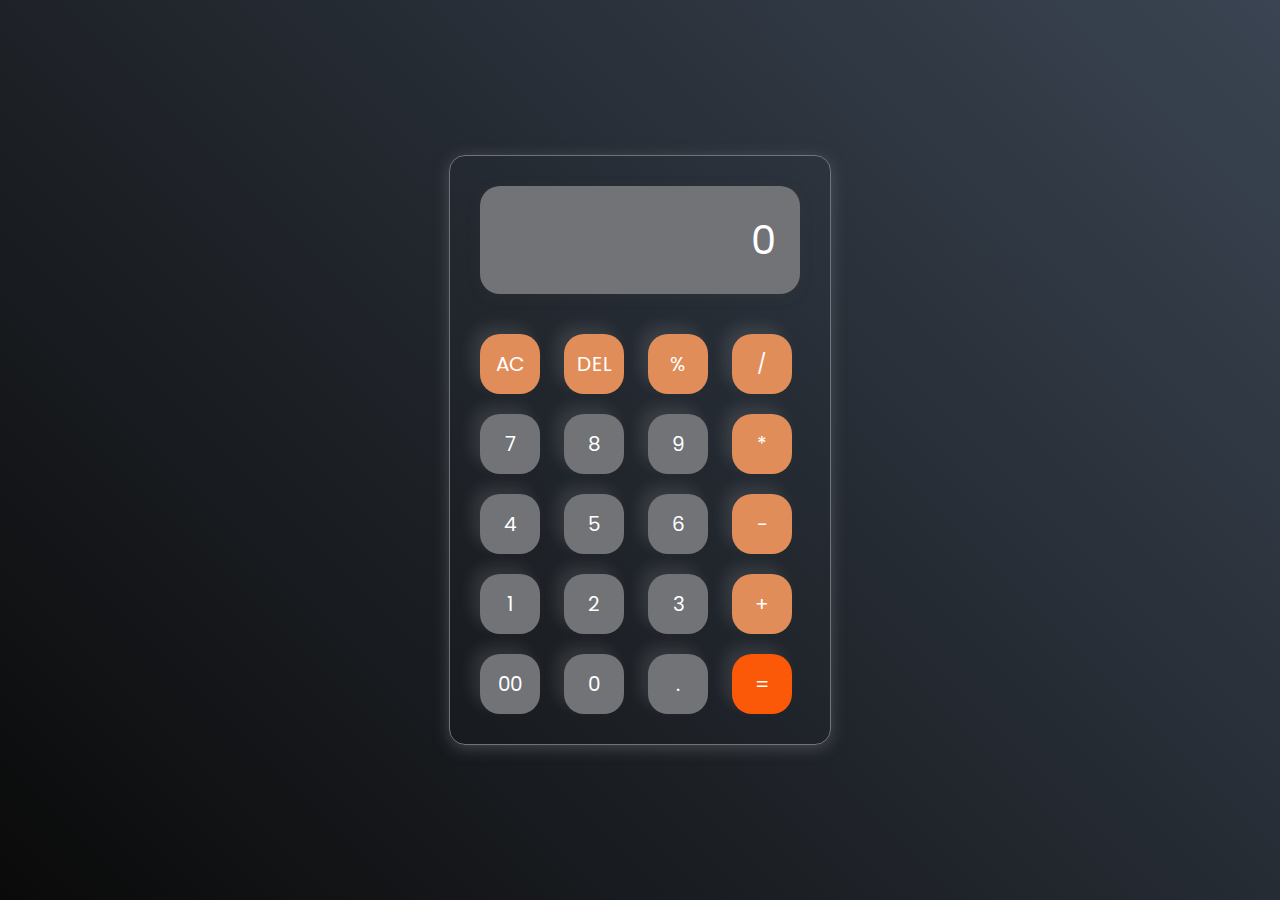
<file: Task-3 Calculator/index.html>
<!DOCTYPE html>
<html lang="en">

<head>
    <meta charset="UTF-8">
    <meta http-equiv="X-UA-Compatible" content="IE=edge">
    <meta name="viewport" content="width=device-width, initial-scale=1.0">
    <link rel="stylesheet" href="index.css">

    <title>Calculator</title>
    <link rel="icon" type="image/png" href="images/download.png" hreflang="en-us">


</head>

<body>
    <div class="calculator">
        <input type="text" placeholder="0" id="inputBox">
        <div>
            <button class="operator">AC</button>
            <button class="operator">DEL</button>
            <button class="operator">%</button>
            <button class="operator">/</button>
        </div>
        <div>
            <button>7</button>
            <button>8</button>
            <button>9</button>
            <button class="operator">*</button>
        </div>
        <div>
            <button>4</button>
            <button>5</button>
            <button>6</button>
            <button class="operator">-</button>
        </div>
        <div>
            <button>1</button>
            <button>2</button>
            <button>3</button>
            <button class="operator">+</button>
        </div>
        <div>
            <button>00</button>
            <button>0</button>
            <button>.</button>
            <button class="equalBtn">=</button>
        </div>
    </div>

    <script src="script.js"></script>
</body>

</html>
</file>
<file: Task-3 Calculator/index.css>
@import url('https://fonts.googleapis.com/css2?family=Open+Sans:wght@300;400;500;600;700;800&family=Poppins:wght@400;500;600&display=swap');

* {
    margin: 0;
    padding: 0;
    box-sizing: border-box;

font-family: 'Poppins', sans-serif;
}

body{
    width: 100%;
    height: 100vh;
    display: flex;
    justify-content: center;
    align-items: center;
    background: linear-gradient(45deg,#0a0a0a,#3a4452);
}
.calculator{
    border: 1px solid #717377;
    padding: 20px;
    border-radius: 16px;
    background: transparent;
   box-shadow: 0px 3px 15px rgba(113,115,119,0.5);
}

input{
    width: 320px;
    border: none;
    padding: 24px;
    margin:10px;
    margin-bottom: 30px;
    color: #ffffff;
   background: #717377;
   border-radius: 20px;
    box-shadow:  0px 3px 15px rgba(84,84,84,0.1);
    font-size: 40px;
    text-align: right;
    cursor: pointer;
}
input::placeholder{
    color: #ffffff;
}

button{
    background: #717377;
    border: none;
    width:60px;
    height: 60px;
    margin: 10px;
    border-radius: 20px;
    font-size: 20px;
    color: #ffffff;
    box-shadow: -8px -8px 15px rgba(255, 255,255, 0.1);
    cursor: pointer;
}
.equalBtn{
  
    /* background-color: rgb(222, 89, 55); */
    background-color: rgb(251, 89, 8);
}
.operator{

   background-color : rgb(225, 141, 89);
}
</file>
